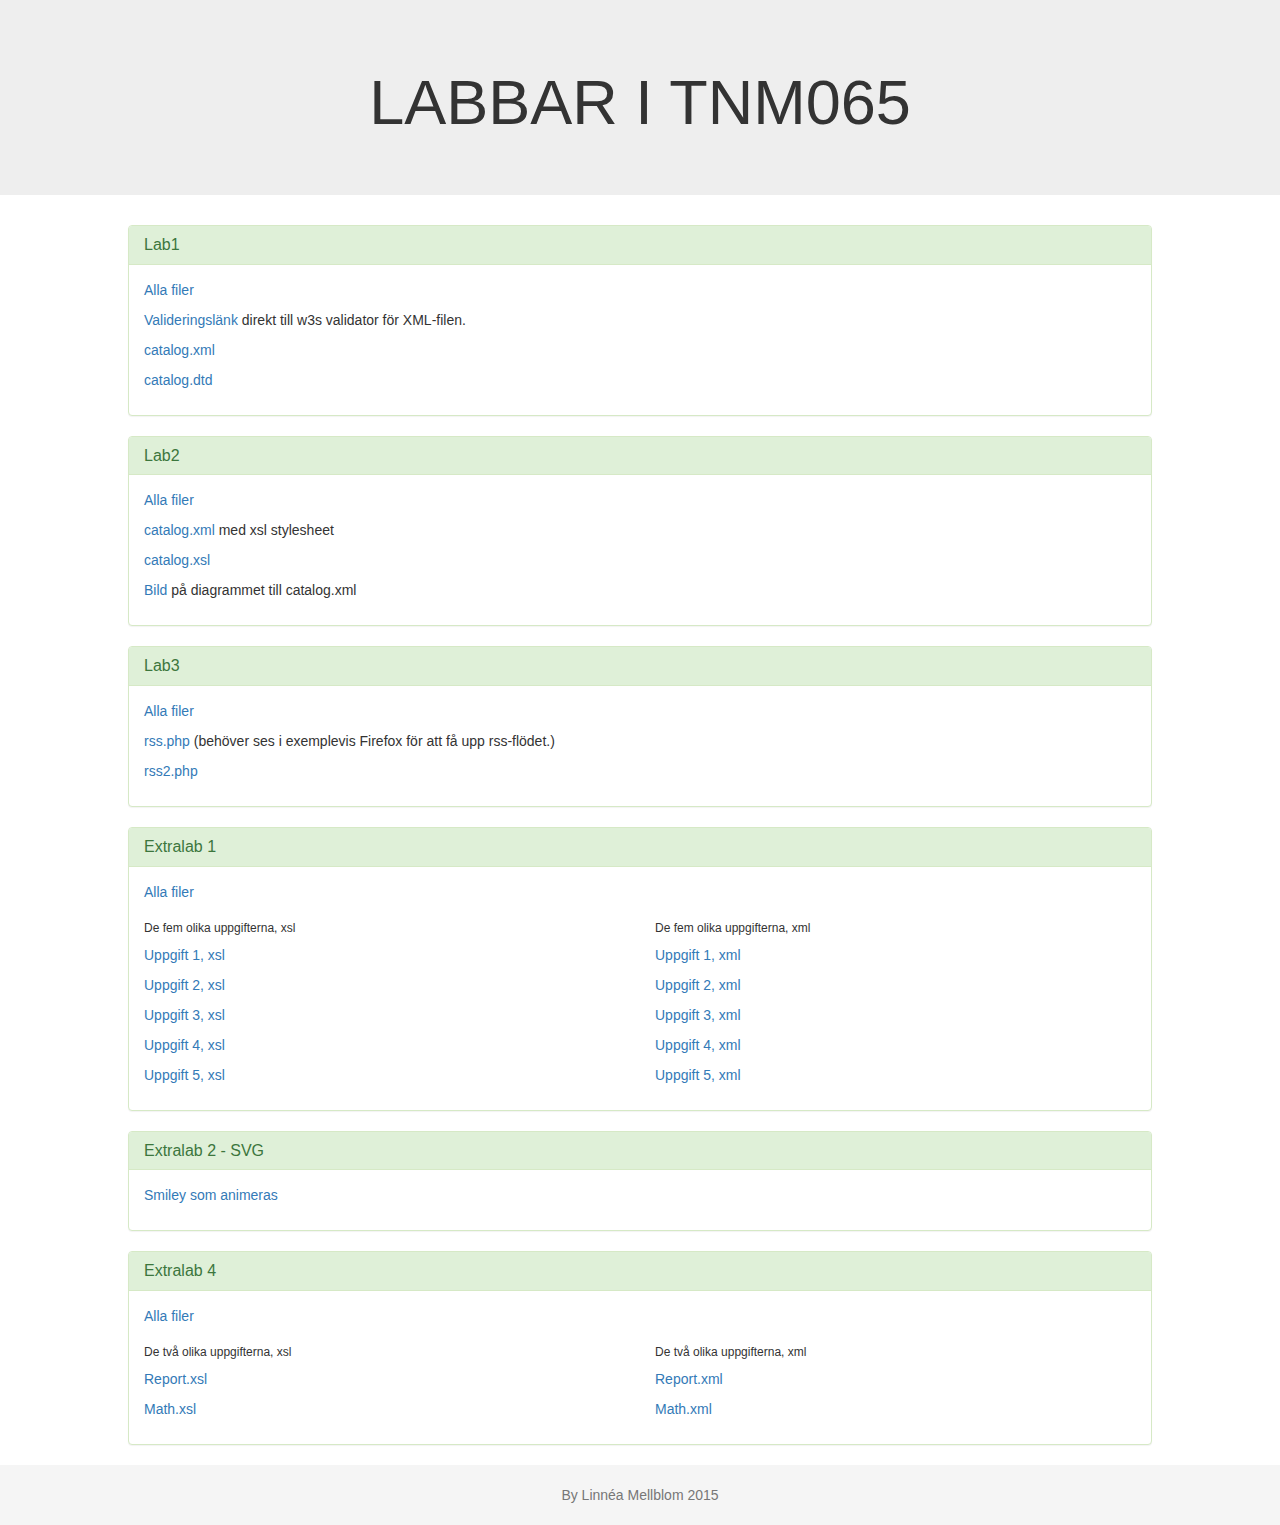
<file: index.html>
<!DOCTYPE html>
<html lang="sv">
<head>
	<meta charset="UTF-8">
	<meta name="viewport" content="width=device-width, initial-scale=1">

	<link rel="stylesheet" href="http://netdna.bootstrapcdn.com/font-awesome/4.0.3/css/font-awesome.css">

	<link rel="stylesheet" href="https://cdnjs.cloudflare.com/ajax/libs/twitter-bootstrap/3.3.5/css/bootstrap.min.css">

	<link href="style.css" rel="stylesheet">


	<title>TNM065 | Linnéa Mellblom</title>
</head> 
<body>

	<div class="jumbotron">
		<div class="container centerStyle">
			<h1>LABBAR I TNM065</h1>
		</div>
	</div>

	<div class="container containerMiddle">
		<div class="row lab">
			<div class="col-sm-12 panel panel-success">
				<div class="panel-heading"><h3 class="panel-title">Lab1</h3></div>

				<div class="panel-body">
				<p>
					<a href="https://github.com/lmellblom/TNM065/tree/gh-pages/lab-dtd">Alla filer</a>
				</p>
				<p>
					<a href="http://validator.w3.org/check?uri=http%3A%2F%2Flmellblom.github.io%2FTNM065%2Flab-dtd%2Fcatalog.xml">Valideringslänk</a> direkt till w3s validator för XML-filen.
				</p>
				<p><a href="lab-dtd/catalog.xml">catalog.xml</a></p>
				<p><a href="lab-dtd/catalog.dtd">catalog.dtd</a></p>
				</div>
			</div>
			<div class="col-sm-12 panel panel-success">
				<div class="panel-heading"><h3 class="panel-title">Lab2</h3></div>

				<div class="panel-body">
				<p>
					<a href="https://github.com/lmellblom/TNM065/tree/gh-pages/lab-xslt">Alla filer</a>
				</p>
				<p><a href="lab-xslt/catalog.xml">catalog.xml</a> med xsl stylesheet</p>
				<p><a href="lab-xslt/catalog.xsl">catalog.xsl</a></p>
				<p><a href="lab-xslt/xml.png">Bild</a> på diagrammet till catalog.xml</p>
				</div>
			</div>
			<div class="col-sm-12 panel panel-success">
				<div class="panel-heading"><h3 class="panel-title">Lab3</h3></div>

				<div class="panel-body">
				<p><a href="https://github.com/lmellblom/TNM065/tree/gh-pages/lab-rss">Alla filer</a></p>
				<p><a href="http://www.student.itn.liu.se/~linme882/TNM065/lab-rss/rss.php">rss.php</a> (behöver ses i exemplevis Firefox för att få upp rss-flödet.)</p>
				<p><a href="http://www.student.itn.liu.se/~linme882/TNM065/lab-rss/rss2.php">rss2.php</a></p>
				</div>
			</div>
			<div class="col-sm-12 panel panel-success">
				<div class="panel-heading"><h3 class="panel-title">Extralab 1</h3></div>

				<div class="panel-body">
					<p><a href="https://github.com/lmellblom/TNM065/tree/gh-pages/lab-xpath">Alla filer</a></p>
					<div class="row">
						<div class="col-xs-6">
							<h6>De fem olika uppgifterna, xsl</h6>
							<p><a href="lab-xpath/catalog-ex1.xsl">Uppgift 1, xsl</a></p>
							<p><a href="lab-xpath/catalog-ex2.xsl">Uppgift 2, xsl</a></p>
							<p><a href="lab-xpath/catalog-ex3.xsl">Uppgift 3, xsl</a></p>
							<p><a href="lab-xpath/catalog-ex4.xsl">Uppgift 4, xsl</a></p>
							<p><a href="lab-xpath/catalog-ex5.xsl">Uppgift 5, xsl</a></p>
						</div>
						<div class="col-xs-6">
							<h6>De fem olika uppgifterna, xml</h6>
							<p><a href="lab-xpath/catalog_1.xml">Uppgift 1, xml</a></p>
							<p><a href="lab-xpath/catalog_2.xml">Uppgift 2, xml</a></p>
							<p><a href="lab-xpath/catalog_3.xml">Uppgift 3, xml</a></p>
							<p><a href="lab-xpath/catalog_4.xml">Uppgift 4, xml</a></p>
							<p><a href="lab-xpath/catalog_5.xml">Uppgift 5, xml</a></p>
						</div>
					</div>
				</div>
			</div>
			<div class="col-sm-12 panel panel-success">
				<div class="panel-heading"><h3 class="panel-title">Extralab 2 - SVG</h3></div>

				<div class="panel-body">
				<p>
					<a href="lab-svg/start.svg">Smiley som animeras</a>
				</p>
				</div>
			</div>
			<!--<div class="col-sm-12 panel panel-danger">
				<div class="panel-heading"><h3 class="panel-title">Extralab 3</h3></div>

				<div class="panel-body">
				<p>
					<i>under påbyggnad</i>
				</p>
				</div>
			</div>-->
			<div class="col-sm-12 panel panel-success">
				<div class="panel-heading"><h3 class="panel-title">Extralab 4</h3></div>

				<div class="panel-body">
				<p><a href="https://github.com/lmellblom/TNM065/tree/gh-pages/lab-avancerad_xslt">Alla filer</a></p>
					<div class="row">
						<div class="col-xs-6">
							<h6>De två olika uppgifterna, xsl</h6>
							<p><a href="lab-avancerad_xslt/report.xsl">Report.xsl</a></p>
							<p><a href="lab-avancerad_xslt/math.xsl">Math.xsl</a></p>
						</div>
						<div class="col-xs-6">
							<h6>De två olika uppgifterna, xml</h6>
							<p><a href="lab-avancerad_xslt/report.xml">Report.xml</a></p>
							<p><a href="lab-avancerad_xslt/math.xml">Math.xml</a></p>
						</div>
					</div>
				</div>
			</div>
		</div>
	</div>

	<footer class="footer">
      <div class="container centerStyle">
        <p class="text-muted">By Linnéa Mellblom 2015</p>
      </div>
    </footer>


	
</body>
</html>
</file>
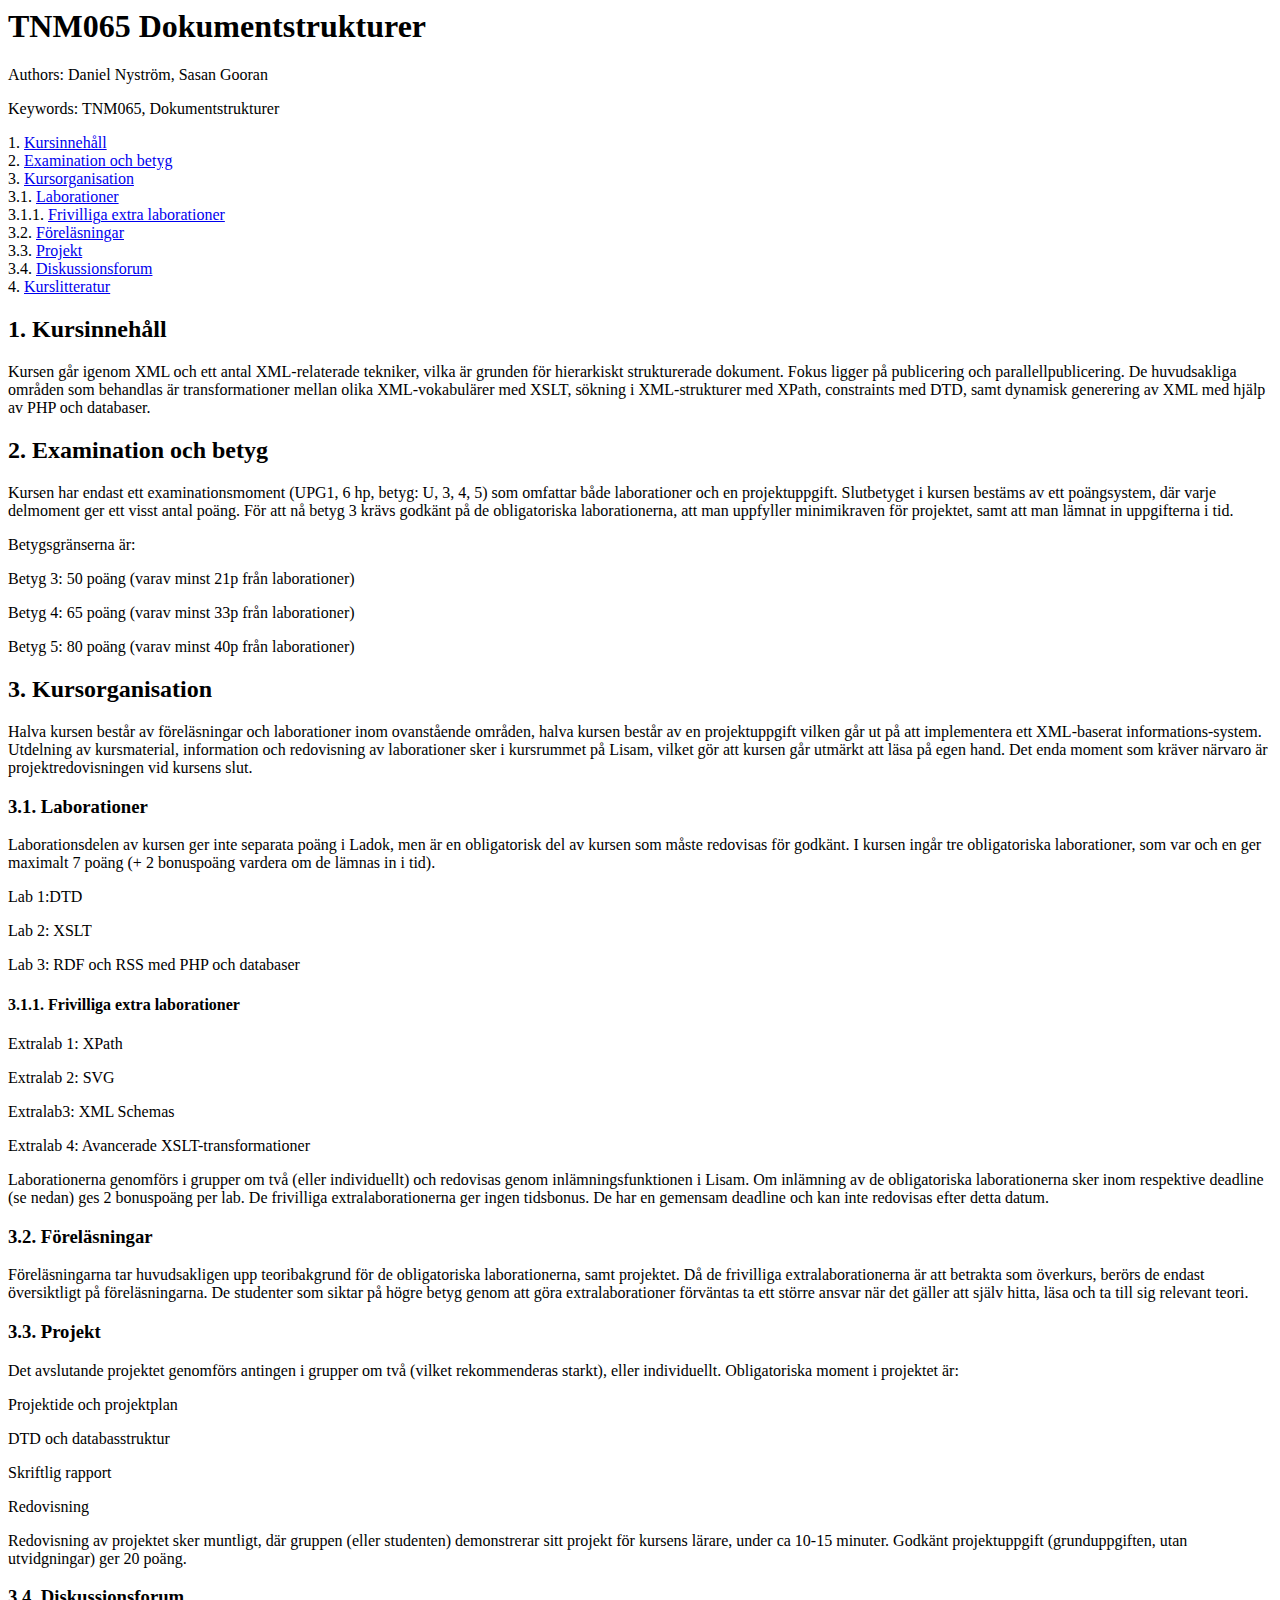
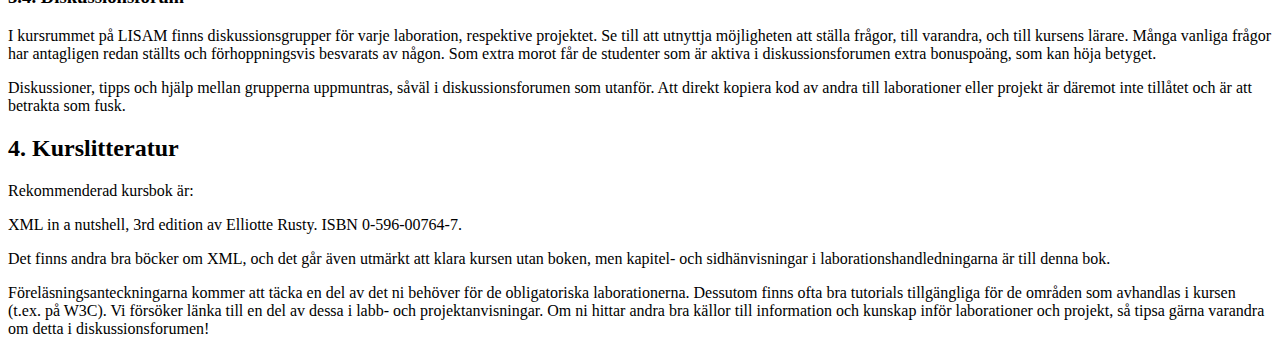
<file: lab-avancerad_xslt/report.html>
<html>
<head>
<meta http-equiv="Content-Type" content="text/html; charset=UTF-8">
<title>TNM065 Dokumentstrukturer</title>
</head>
<body>
<h1>TNM065 Dokumentstrukturer</h1>
<p>Authors: Daniel Nyström, Sasan Gooran</p>
<p>Keywords: TNM065, Dokumentstrukturer</p>
<p>1. <a href="#idm385360597456">Kursinnehåll</a><br>2. <a href="#idm385360595776">Examination och betyg</a><br>3. <a href="#idm385360592224">Kursorganisation </a><br>3.1. <a href="#idm385360590560">Laborationer</a><br>3.1.1. <a href="#idm385360588176">Frivilliga extra laborationer</a><br>3.2. <a href="#idm385360584464">Föreläsningar</a><br>3.3. <a href="#idm385360583600">Projekt</a><br>3.4. <a href="#idm385360579280">Diskussionsforum</a><br>4. <a href="#idm385360576544">Kurslitteratur</a><br></p>
<a name="idm385360597456"></a><h2>1. Kursinnehåll</h2>
<p>
		Kursen går igenom XML och ett antal XML-relaterade tekniker, vilka är grunden för hierarkiskt strukturerade dokument. Fokus ligger på publicering och parallellpublicering. De huvudsakliga områden som behandlas är transformationer mellan olika XML-vokabulärer med XSLT, sökning i XML-strukturer med XPath, constraints med DTD, samt dynamisk generering av XML med hjälp av PHP och databaser.      </p>
<a name="idm385360595776"></a><h2>2. Examination och betyg</h2>
<p>
		Kursen har endast ett examinationsmoment (UPG1, 6 hp, betyg: U, 3, 4, 5) som omfattar både laborationer och en projektuppgift.  Slutbetyget i kursen bestäms av ett poängsystem, där varje delmoment ger ett visst antal poäng. För att nå betyg 3 krävs godkänt på de obligatoriska laborationerna, att man uppfyller minimikraven för projektet, samt att man lämnat in uppgifterna i tid.       </p>
<p> Betygsgränserna är: </p>
<p>Betyg 3: 50 poäng (varav minst 21p från laborationer) </p>
<p>Betyg 4: 65 poäng (varav minst 33p från laborationer) </p>
<p>Betyg 5: 80 poäng (varav minst 40p från laborationer) </p>
<a name="idm385360592224"></a><h2>3. Kursorganisation </h2>
<p>
		Halva kursen består av föreläsningar och laborationer inom ovanstående områden, halva kursen består av en projektuppgift vilken går ut på att implementera ett XML-baserat informations-system. Utdelning av kursmaterial, information och redovisning av laborationer sker i kursrummet på Lisam, vilket gör att kursen går utmärkt att läsa på egen hand. Det enda moment som kräver närvaro är projektredovisningen vid kursens slut.      </p>
<a name="idm385360590560"></a><h3>3.1. Laborationer</h3>
<p>
		Laborationsdelen av kursen ger inte separata poäng i Ladok, men är en obligatorisk del av kursen som måste redovisas för godkänt. I kursen ingår tre obligatoriska laborationer, som var och en ger maximalt 7 poäng (+ 2 bonuspoäng vardera om de lämnas in i tid).      	</p>
<p>	Lab 1:DTD </p>
<p>	Lab 2: XSLT </p>
<p>	Lab 3: RDF och RSS med PHP och databaser </p>
<a name="idm385360588176"></a><h4>3.1.1. Frivilliga extra laborationer</h4>
<p>Extralab 1: XPath </p>
<p>Extralab 2: SVG </p>
<p>Extralab3: XML Schemas </p>
<p>Extralab 4: Avancerade XSLT-transformationer </p>
<p>
		Laborationerna genomförs i grupper om två (eller individuellt) och redovisas genom inlämningsfunktionen i Lisam. Om inlämning av de obligatoriska laborationerna sker inom respektive deadline (se nedan) ges 2 bonuspoäng per lab.  De frivilliga extralaborationerna ger ingen tidsbonus. De har en gemensam deadline och kan inte redovisas efter detta datum. </p>
<a name="idm385360584464"></a><h3>3.2. Föreläsningar</h3>
<p>
		Föreläsningarna tar huvudsakligen upp teoribakgrund för de obligatoriska laborationerna, samt projektet. Då de frivilliga extralaborationerna är att betrakta som överkurs, berörs de endast översiktligt på föreläsningarna. De studenter som siktar på högre betyg genom att göra extralaborationer förväntas ta ett större ansvar när det gäller att själv hitta, läsa och ta till sig relevant teori.       </p>
<a name="idm385360583600"></a><h3>3.3. Projekt</h3>
<p>
		Det avslutande projektet genomförs antingen i grupper om två (vilket rekommenderas starkt), eller individuellt. Obligatoriska moment i projektet är:       </p>
<p>Projektide och projektplan </p>
<p>DTD och databasstruktur </p>
<p>Skriftlig rapport </p>
<p>Redovisning </p>
<p>
		Redovisning av projektet sker muntligt, där gruppen (eller studenten) demonstrerar sitt projekt för kursens lärare, under ca 10-15 minuter.  Godkänt projektuppgift (grunduppgiften, utan utvidgningar) ger 20 poäng.       </p>
<a name="idm385360579280"></a><h3>3.4. Diskussionsforum</h3>
<p>
		I kursrummet på LISAM finns diskussionsgrupper för varje laboration, respektive projektet. Se till att utnyttja möjligheten att ställa frågor, till varandra, och till kursens lärare. Många vanliga frågor har antagligen redan ställts och förhoppningsvis besvarats av någon. Som extra morot får de studenter som är aktiva i diskussionsforumen extra bonuspoäng, som kan höja betyget.        </p>
<p>
		Diskussioner, tipps och hjälp mellan grupperna uppmuntras, såväl i diskussionsforumen som utanför. Att direkt kopiera kod av andra till laborationer eller projekt är däremot inte tillåtet och är att betrakta som fusk.       </p>
<a name="idm385360576544"></a><h2>4. Kurslitteratur</h2>
<p>Rekommenderad kursbok är:</p>
<p>XML in a nutshell, 3rd edition av Elliotte Rusty. ISBN 0-596-00764-7.</p>
<p>Det finns andra bra böcker om XML, och det går även utmärkt att klara kursen utan boken, men kapitel- och sidhänvisningar i laborationshandledningarna är till denna bok.</p>
<p>Föreläsningsanteckningarna kommer att täcka en del av det ni behöver för de obligatoriska laborationerna. Dessutom finns ofta bra tutorials tillgängliga för de områden som avhandlas i kursen (t.ex. på W3C). Vi försöker länka till en del av dessa i labb- och projektanvisningar. Om ni hittar andra bra källor till information och kunskap inför laborationer och projekt, så tipsa gärna varandra om detta i diskussionsforumen! </p>
</body>
</html>
</file>
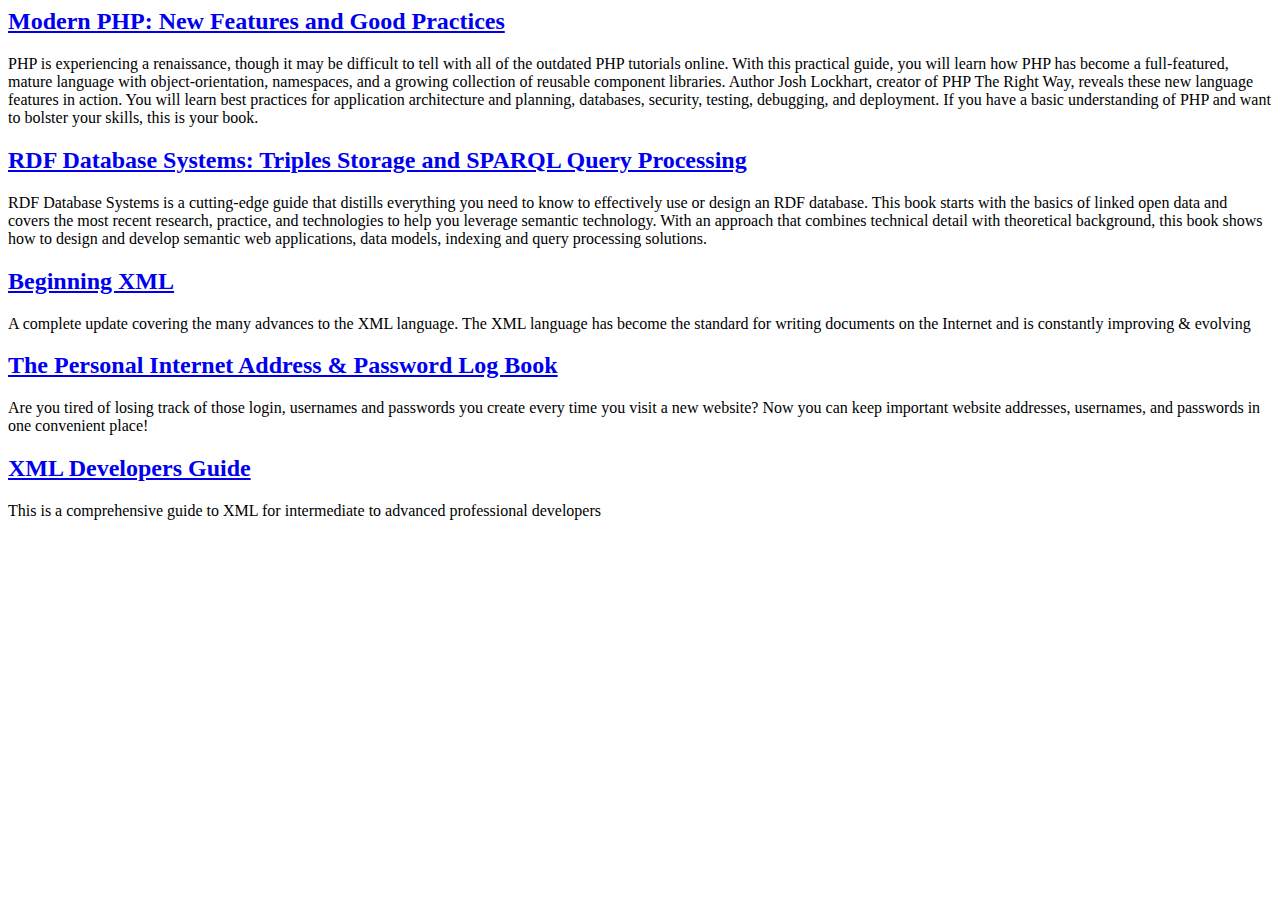
<file: lab-rss/out.html>
<!--?xml version="1.0"?-->
<html xmlns="http://www.w3.org/1999/xhtml" xmlns:rdf="http://www.w3.org/1999/02/22-rdf-syntax-ns#" xmlns:rss="http://purl.org/rss/1.0/" xmlns:dc="http://purl.org/dc/elements/1.1/" xmlns:syn="http://purl.org/rss/1.0/modules/syndication/"><head>
<meta http-equiv="content-type" content="text/html; charset=windows-1252">
    <title>Lab 3 feed</title>
  </head>
  <body>
    <a href="http://www.amazon.com/Modern-PHP-Features-Good-Practices/dp/1491905018/ref=sr_1_2?s=books&amp;ie=UTF8&amp;qid=1447246420&amp;sr=1-2&amp;keywords=PHP">
      <h2>Modern PHP: New Features and Good Practices</h2>
    </a>
    <p>
    </p><p>PHP is experiencing a renaissance, though it may be difficult
 to tell with all of the outdated PHP tutorials online. With this 
practical guide, you will learn how PHP has become a full-featured, 
mature language with object-orientation, namespaces, and a growing 
collection of reusable component libraries. Author Josh Lockhart, 
creator of PHP The Right Way, reveals these new language features in 
action. You will learn best practices for application architecture and 
planning, databases, security, testing, debugging, and deployment. If 
you have a basic understanding of PHP and want to bolster your skills, 
this is your book.</p>
    <a href="http://www.amazon.com/RDF-Database-Systems-Triples-Processing/dp/0127999574/ref=sr_1_1?s=books&amp;ie=UTF8&amp;qid=1447246658&amp;sr=1-1&amp;keywords=RDF">
      <h2>RDF Database Systems: Triples Storage and SPARQL Query Processing</h2>
    </a>
    <p>
    </p><p>RDF Database Systems is a cutting-edge guide that distills 
everything you need to know to effectively use or design an RDF 
database. This book starts with the basics of linked open data and 
covers the most recent research, practice, and technologies to help you 
leverage semantic technology. With an approach that combines technical 
detail with theoretical background, this book shows how to design and 
develop semantic web applications, data models, indexing and query 
processing solutions.</p>
    <a href="http://www.amazon.com/Beginning-XML-Joe-Fawcett/dp/1118162137/">
      <h2>Beginning XML</h2>
    </a>
    <p>
    </p><p>A complete update covering the many advances to the XML 
language. The XML language has become the standard for writing documents
 on the Internet and is constantly improving &amp; evolving</p>
    <a href="http://www.amazon.com/Personal-Internet-Address-Password-Book/dp/1441303251/ref=sr_1_23?s=books&amp;ie=UTF8&amp;qid=1447234618&amp;sr=1-23&amp;refinements=p_28%3A%22%26%22">
      <h2>The Personal Internet Address &amp; Password Log Book</h2>
    </a>
    <p>
    </p><p>Are you tired of losing track of those login, usernames and 
passwords you create every time you visit a new website? Now you can 
keep important website addresses, usernames, and passwords in one 
convenient place!</p>
    <a href="http://www.amazon.com/XML-Developers-Guide-Fabio-Arciniegas/dp/0072126485">
      <h2>XML Developers Guide</h2>
    </a>
    <p>
    </p><p>This is a comprehensive guide to XML for intermediate to advanced professional developers</p>
  


</body></html>
</file>
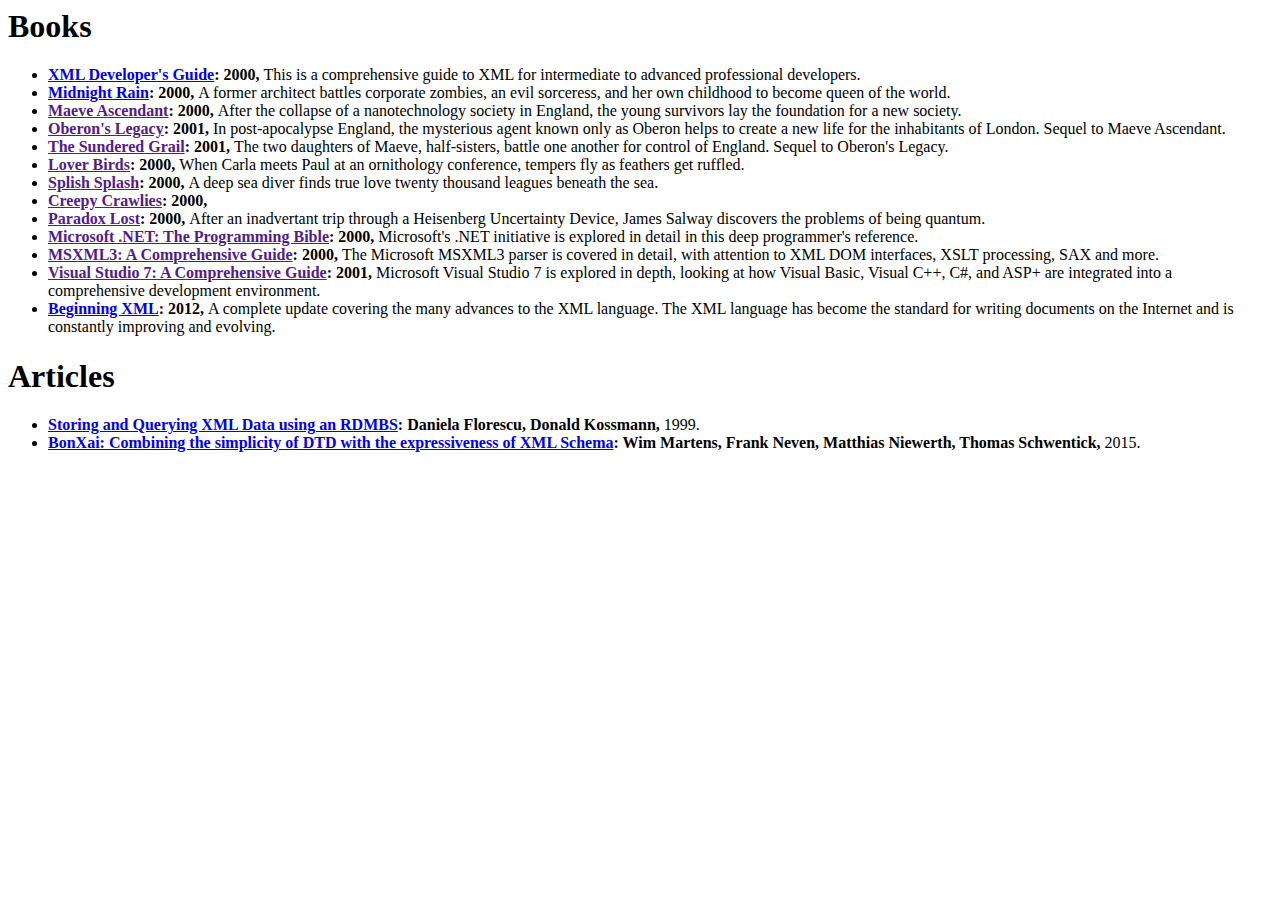
<file: lab-xslt/catalog.html>
<html><body>
<h1>Books</h1>
<ul>
   
      
      <li>
<strong><a href="http://www.amazon.com/XML-Developers-Guide-Fabio-Arciniegas/dp/0072126485">XML Developer's Guide</a>: 2000, </strong>This is a comprehensive guide to XML for intermediate to advanced professional developers.</li>
      
      
      
      	
      	
      	
      
      
      
   
   
      
      <li>
<strong><a href="http://www.amazon.com/">Midnight Rain</a>: 2000, </strong>A former architect battles corporate zombies, 
      an evil sorceress, and her own childhood to become queen 
      of the world.</li>
      
      
      
      	
     	
      	
      
      
      
      

   
   
      
      <li>
<strong><a href="">Maeve Ascendant</a>: 2000, </strong>After the collapse of a nanotechnology 
      society in England, the young survivors lay the 
      foundation for a new society.</li>
      
      
      
      	
      	
      	
      
       
      

   
   
      
      <li>
<strong><a href="">Oberon's Legacy</a>: 2001, </strong>In post-apocalypse England, the mysterious 
      agent known only as Oberon helps to create a new life 
      for the inhabitants of London. Sequel to Maeve 
      Ascendant.</li>
      
      
      
      	
      	
      	
      
      

   
   
      
      <li>
<strong><a href="">The Sundered Grail</a>: 2001, </strong>The two daughters of Maeve, half-sisters, 
      battle one another for control of England. Sequel to 
      Oberon's Legacy.</li>
      
      
      
      	
      	
      	
      
      

   
   
      
      <li>
<strong><a href="">Lover Birds</a>: 2000, </strong>When Carla meets Paul at an ornithology 
      conference, tempers fly as feathers get ruffled.</li>
      
      
      
      	
      	
      	
      
      

   
   
      
      <li>
<strong><a href="">Splish Splash</a>: 2000, </strong>A deep sea diver finds true love twenty 
      thousand leagues beneath the sea.</li>
      
      
      
        
      	
      	
      
      

   
      
   
      
      <li>
<strong><a href="">Creepy Crawlies</a>: 2000, </strong></li>
      
      
      
      	
      	
      	
      

   
   
      
      <li>
<strong><a href="">Paradox Lost</a>: 2000, </strong>After an inadvertant trip through a Heisenberg
      Uncertainty Device, James Salway discovers the problems 
      of being quantum.</li>
      
      
      
      	
      	
      	
      
      

   
   
      
      <li>
<strong><a href="">Microsoft .NET: The Programming Bible</a>: 2000, </strong>Microsoft's .NET initiative is explored in 
      detail in this deep programmer's reference.</li>
      
      
      
      	
      	
      	
      
      
      

   
   
      
      <li>
<strong><a href="">MSXML3: A Comprehensive Guide</a>: 2000, </strong>The Microsoft MSXML3 parser is covered in 
      detail, with attention to XML DOM interfaces, XSLT processing, 
      SAX and more.</li>
      
      
      	
      	
      	
      
      

   
   
      
      <li>
<strong><a href="">Visual Studio 7: A Comprehensive Guide</a>: 2001, </strong>Microsoft Visual Studio 7 is explored in depth,
      looking at how Visual Basic, Visual C++, C#, and ASP+ are 
      integrated into a comprehensive development 
      environment.</li>
      
      
      
      	
      	
      	
      
          

   
      
      
      
      
      <li>
<strong><a href="http://www.amazon.com/Beginning-XML-Joe-Fawcett/dp/1118162137/">Beginning XML</a>: 2012, </strong>A complete update covering the many advances to the XML 
      language. The XML language has become the standard for writing documents 
      on the Internet and is constantly improving and evolving.</li>
      
      
      	
      	
      	
      
      

   
   
</ul>
<h1>Articles</h1>
<ul>

<li>
<strong><a href="http://dsl.serc.iisc.ernet.in/~course/TIDS/papers/daniela.pdf">Storing and Querying XML Data using an RDMBS</a>: Daniela Florescu, Donald Kossmann, </strong>1999.</li>

<li>
<strong><a href="http://dl.acm.org/citation.cfm?id=2745774">BonXai: Combining the simplicity of DTD with the expressiveness of XML Schema</a>: Wim Martens, Frank Neven, Matthias Niewerth, Thomas Schwentick, </strong>2015.</li>


</ul>
</body></html>
</file>
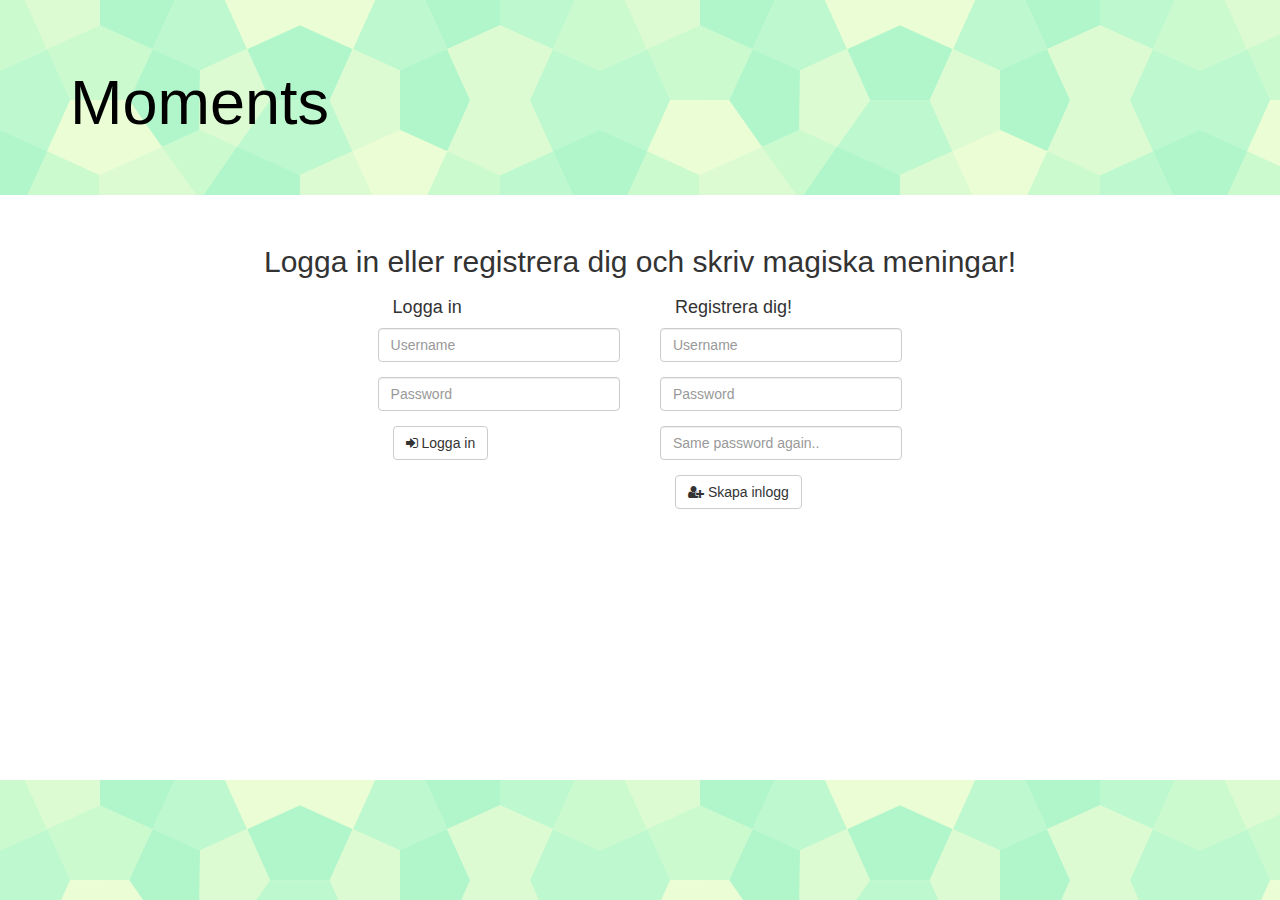
<file: project/login.html>
<html>

<head>
	<meta http-equiv="Content-Type" content="text/html; charset=UTF-8" />
	<link rel="stylesheet" href="https://cdnjs.cloudflare.com/ajax/libs/twitter-bootstrap/3.3.5/css/bootstrap.min.css" />

	<link rel="stylesheet" href="https://cdnjs.cloudflare.com/ajax/libs/font-awesome/4.5.0/css/font-awesome.min.css" />

	<link rel="stylesheet" href="css/style.css" />

	<title>TNM065 | moments</title>
</head>

<body>
	
	<div class="jumbotron">
		<div class="container">
			<a href="/"><h1>Moments</h1></a>
		</div>
	</div>

	<div class="container row allPosts"> <!-- wrapper -->


		<h2 class="text-center">Logga in eller registrera dig och skriv magiska meningar!</h2>
		<div class="col-sm-6">
			<div class="inputlogin pull-right"> 
			<h4>Logga in</h4>
			<form class="form-horizontal" name="signIn" action="query/logInUser.php" role="form" method="POST">
				<div class="form-group">
					<input type="text" class="form-control" name= "usr" placeholder="Username" required="true"/>
				</div>
				<div class="form-group">
					<input type="password" class="form-control" name= "pwd" placeholder="Password" required="true"/>
				</div>
				<button type="submit" class="btn btn-default"><span class="fa fa-sign-in"></span> Logga in</button>
			</form>
		</div>
		</div>

		<div class="col-sm-6">
			<div class="inputlogin"> 
			<h4>Registrera dig!</h4>
			<form class="form-horizontal" name="signUp" action="query/addUser.php" role="form" method="POST">
				<div class="form-group">
					<input type="text" class="form-control" name= "usr" placeholder="Username" required="true"/>
				</div>
				<div class="form-group">
					<input type="password" class="form-control" name= "pwd" placeholder="Password" required="true"/>
				</div>
				<div class="form-group">
					<input type="password" class="form-control" name= "pwd2" placeholder="Same password again.." required="true"/>
				</div>
				<button type="submit" class="btn btn-default"><span class="fa fa-user-plus"></span> Skapa inlogg</button>
			</form>
		</div>
		</div>

	</div><!-- end right column -->

	<!-- footer -->
	<div class="jumbotron" id="footer">
	</div>

</body>
</html>
</file>
<file: style.css>
/* Sticky footer styles
-------------------------------------------------- */
html {
  position: relative;
  min-height: 100%;
}
body {
  /* Margin bottom by footer height */
  margin-bottom: 60px;
}
.footer {
  position: absolute;
  bottom: 0;
  width: 100%;
  /* Set the fixed height of the footer here */
  height: 60px;
  background-color: #f5f5f5;
}

.containerMiddle {
  width: 80%;
}

.col-sm-4 {
  margin: 4px;
}


.container .text-muted {
  margin: 20px 0;
}

.centerStyle {
  text-align: center;
}

.lab .panel {
  padding: 0;
}
</file>
<file: project/css/style.css>
/* for the selection of profile pics */
.cc-selector input{
    margin:0;padding:0;
    -webkit-appearance:none;
       -moz-appearance:none;
            appearance:none;
}

.profile1{background-image:url('../img/user/1.jpg');}
.profile2{background-image:url('../img/user/2.jpg');}
.profile3{background-image:url('../img/user/3.jpg');}
.profile4{background-image:url('../img/user/4.jpg');}
.profile5{background-image:url('../img/user/5.jpg');}


.cc-selector input:active +.drinkcard-cc{opacity: .9;}
.cc-selector input:checked +.drinkcard-cc{
    -webkit-filter: none;
       -moz-filter: none;
            filter: none;
}

.cc-selector {
	display:inline-block;
}

.drinkcard-cc{
    cursor:pointer;
    background-size:contain;
    background-repeat:no-repeat;
    display:inline-block;
    width:70px;height:70px;
    -webkit-transition: all 100ms ease-in;
       -moz-transition: all 100ms ease-in;
            transition: all 100ms ease-in;
    -webkit-filter: brightness(1.8) grayscale(1) opacity(.7);
       -moz-filter: brightness(1.8) grayscale(1) opacity(.7);
            filter: brightness(1.8) grayscale(1) opacity(.7);
}
.drinkcard-cc:hover{
    -webkit-filter: brightness(1.2) grayscale(.5) opacity(.9);
       -moz-filter: brightness(1.2) grayscale(.5) opacity(.9);
            filter: brightness(1.2) grayscale(.5) opacity(.9);
}
/* --------------------------------------------------------------- */


/* Sticky footer styles
-------------------------------------------------- */
html {
  position: relative;
  min-height: 100%;
}
body {
  /* Margin bottom by footer height */
  margin-bottom: 160px;
}

#footer {
  position: absolute;
  bottom: 0;
  width: 100%;
  height: 120px;
margin-top: 40px;
margin-bottom: 0px;
}


.logo {
	width: 60%;
}

.centerAligned {

	text-align: center;
}

.centerAligned img {
	margin-left: auto;
	margin-right: auto;
}

.hashtags small{
	margin: 0 5px 0 5px;
}

.alignCenter {
	text-align: center;
}

.alignCenter img {
	margin-left: auto;
	margin-right: auto;
}

.alignCenter img {
	padding-top: 5px;
}

.userImage {
	max-width: 100px;
}

.profileInfo {
	text-align: center;
	margin-bottom: 20px;
}

.profileInfo img {
	text-align: center;
}

.well {
	margin:2px;
	background-color: white !important;
	background-image: none;
	box-shadow: none;
	border:0px;
	border-top: 1px solid gray;
}

.adminuser{

}

.singlePost {
	width: 70%;
}

.posts, .postsMobile{
	/*min-height: 150px;*/
	/*margin-bottom: 20px !important;*/
}

.postsMobile {
	padding: 0px;
}




.likeNotLoggedIn, .unliked {
	opacity: 0.2;
	filter: alpha(opacity=0.2);
}

.unliked:hover {
	opacity: 1.0;
	filter: alpha(opacity=1.0);
	color: red;
}
.fa-times, .fa-pencil {
	cursor: pointer;
}

.likedPost {
	color: red;
}


.rightContainer .infoCard {
	margin-top: 40px !important;
}

.redHeart {
	color: red !important;
}

a .fa-heart {
	color: black;
}

.allPosts {
	width: 90%;
	margin-left: auto;
	margin-right: auto;
}

.jumbotron {
	/*background-image: url("../img/light.png");*/
	/*background-image: url("../img/lodyas.png");*/
	background-image: url("../img/pentagon.png");
	/*background-image: url("../img/stardust.png");*/
}

.jumbotron a {
	color:black;
}

.userInfo {
	margin-top: 10px;
	/*margin-top: auto;
	margin-bottom: auto;*/
}

.inputlogin {
	width: 40%;
	margin-right: 20px;
	margin-left: 20px;
}
</file>
